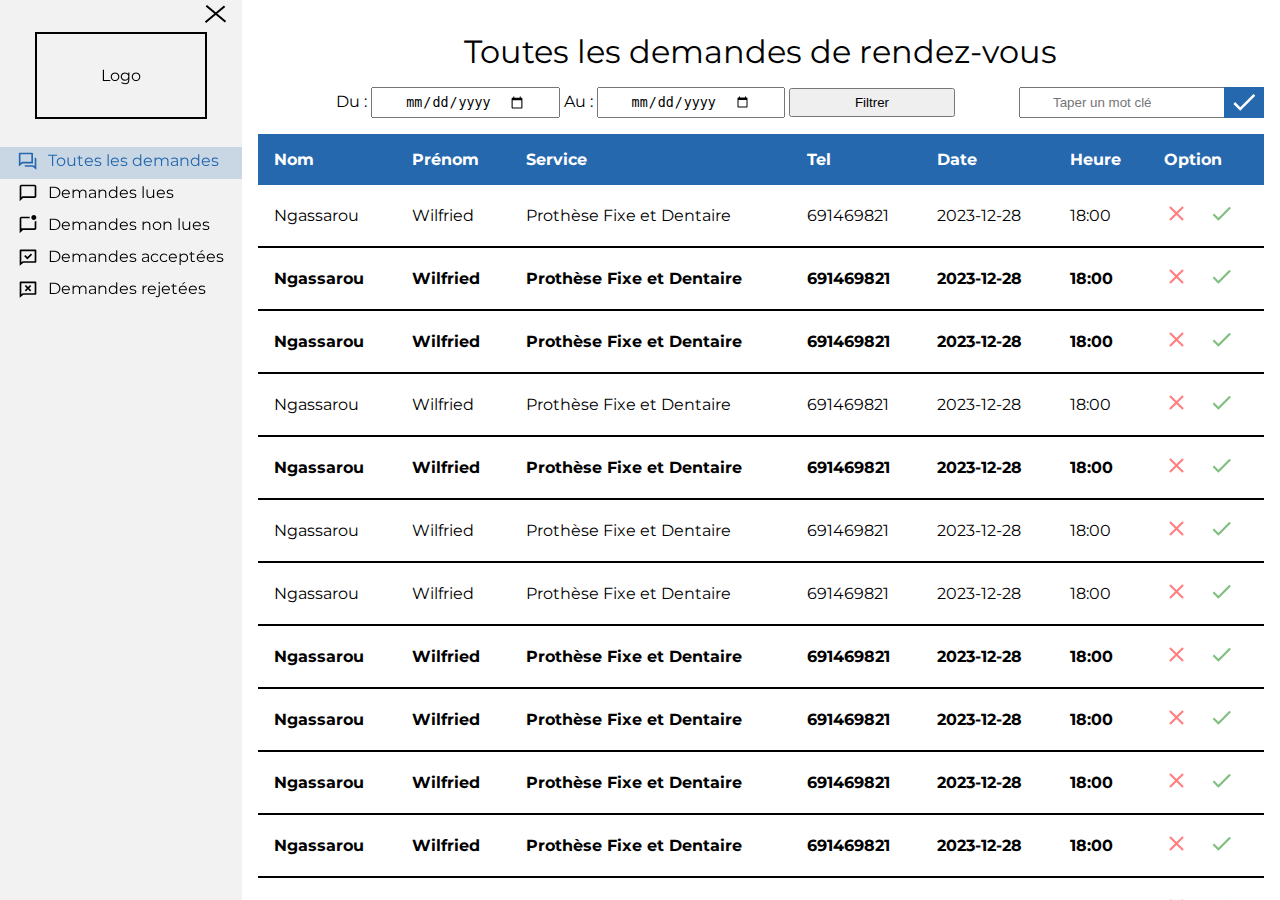
<file: index.html>
<!DOCTYPE html>
<html lang="fr">
<head>
  <meta charset="UTF-8">
  <meta name="viewport" content="width=device-width, initial-scale=1.0">
  <link rel="stylesheet" href="style.css">
  <link rel="preconnect" href="https://fonts.googleapis.com">
  <link rel="preconnect" href="https://fonts.gstatic.com" crossorigin>
  <link href="https://fonts.googleapis.com/css2?family=Montserrat:wght@300;400&family=Oswald:wght@300;400&display=swap" rel="stylesheet">
  <script src="main.js" defer></script>
  <title>Dashboard</title>
</head>
<body>
  <header class="header">
    <div class="logo-container">
      Logo
    </div>
    <nav>
      <ul>
        <li class="navlink-active">
          <span class="header-svg">
            <svg xmlns="http://www.w3.org/2000/svg" viewBox="0 0 24 24"><path d="M5.45455 15L1 18.5V3C1 2.44772 1.44772 2 2 2H17C17.5523 2 18 2.44772 18 3V15H5.45455ZM4.76282 13H16V4H3V14.3851L4.76282 13ZM8 17H18.2372L20 18.3851V8H21C21.5523 8 22 8.44772 22 9V22.5L17.5455 19H9C8.44772 19 8 18.5523 8 18V17Z" fill="currentColor"></path></svg>
          </span>
          <span class="header-text">
            <span>
            Toutes les demandes
          </span>
          </span>
        </li>
        <li>
          <span class="header-svg">
            <svg xmlns="http://www.w3.org/2000/svg" viewBox="0 0 24 24"><path d="M20 2H4C2.9 2 2 2.9 2 4V22L6 18H20C21.1 18 22 17.1 22 16V4C22 2.9 21.1 2 20 2M20 16H5.2L4 17.2V4H20V16Z" /></svg>
          </span>
          <span class="header-text">
            <span>
            Demandes lues
          </span>
          </span>
        </li>
        <li>
          <span class="header-svg">
            <svg xmlns="http://www.w3.org/2000/svg" viewBox="0 0 24 24"><path d="M22 7V16C22 17.1 21.1 18 20 18H6L2 22V4C2 2.9 2.9 2 4 2H14.1C14 2.3 14 2.7 14 3S14 3.7 14.1 4H4V16H20V7.9C20.7 7.8 21.4 7.4 22 7M16 3C16 4.7 17.3 6 19 6S22 4.7 22 3 20.7 0 19 0 16 1.3 16 3Z" /></svg>
          </span>
          <span class="header-text">
            <span>
            Demandes non lues
          </span>
          </span>
        </li>
        <li>
          <span class="header-svg">
            <svg xmlns="http://www.w3.org/2000/svg" viewBox="0 0 24 24"><path d="M6.45455 19L2 22.5V4C2 3.44772 2.44772 3 3 3H21C21.5523 3 22 3.44772 22 4V18C22 18.5523 21.5523 19 21 19H6.45455ZM5.76282 17H20V5H4V18.3851L5.76282 17ZM11.2929 12.1213L15.5355 7.87868L16.9497 9.29289L11.2929 14.9497L7.40381 11.0607L8.81802 9.64645L11.2929 12.1213Z" fill="currentColor"></path></svg>
          </span>
          <span class="header-text">
            <span>
            Demandes acceptées
          </span>
          </span>
        </li>
        <li>
          <span class="header-svg">
            <svg xmlns="http://www.w3.org/2000/svg" viewBox="0 0 24 24"><path d="M6.45455 19L2 22.5V4C2 3.44772 2.44772 3 3 3H21C21.5523 3 22 3.44772 22 4V18C22 18.5523 21.5523 19 21 19H6.45455ZM4 18.3851L5.76282 17H20V5H4V18.3851ZM13.4142 11L15.8891 13.4749L14.4749 14.8891L12 12.4142L9.52513 14.8891L8.11091 13.4749L10.5858 11L8.11091 8.52513L9.52513 7.11091L12 9.58579L14.4749 7.11091L15.8891 8.52513L13.4142 11Z" fill="currentColor"></path></svg>
          </span>
          <span class="header-text">
            <span>
            Demandes rejetées
          </span>
          </span>
        </li>
      </ul>
    </nav>
    <div class="burger-menu">
      <div></div>
      <div></div>
      <div></div>
    </div>
  </header>
  <main class="main">
    <section>
      <h1>Toutes les demandes de rendez-vous</h1>
      <div class="filter">
        <div>
          Du : 
          <input type="date" name="" id="">
          Au : 
          <input type="date" name="" id="">

          <button>Filtrer</button>
        </div>
        <div class="search-input">
          <input type="text" placeholder="Taper un mot clé" name="" id="">
          <span>
            <svg xmlns="http://www.w3.org/2000/svg" viewBox="0 0 24 24"><path d="M21,7L9,19L3.5,13.5L4.91,12.09L9,16.17L19.59,5.59L21,7Z" /></svg>
          </span>
        </div>
      </div>
      <table>
        <thead>
          <tr>
            <th>Nom</th>
            <th>Prénom</th>
            <th>Service</th>
            <th>Tel</th>
            <th>Date</th>
            <th>Heure</th>
            <th>Option</th>
          </tr>
        </thead>
        <tbody>
          <tr >
            <td>Ngassarou</td>
            <td>Wilfried</td>
            <td>Prothèse Fixe et Dentaire</td>
            <td>691469821</td>
            <td>2023-12-28</td>
            <td>18:00</td>
            <td class="table-option-container">
              <div>
                <span class="svg-close">
                  <svg xmlns="http://www.w3.org/2000/svg" viewBox="0 0 24 24"><path d="M19,6.41L17.59,5L12,10.59L6.41,5L5,6.41L10.59,12L5,17.59L6.41,19L12,13.41L17.59,19L19,17.59L13.41,12L19,6.41Z" /></svg>
                </span>
                <span class="svg-check">
                  <svg xmlns="http://www.w3.org/2000/svg" viewBox="0 0 24 24"><path d="M21,7L9,19L3.5,13.5L4.91,12.09L9,16.17L19.59,5.59L21,7Z" /></svg>
                </span>
              </div>
            </td>
          </tr>
          <tr class="bold">
            <td>Ngassarou</td>
            <td>Wilfried</td>
            <td>Prothèse Fixe et Dentaire</td>
            <td>691469821</td>
            <td>2023-12-28</td>
            <td>18:00</td>
            <td class="table-option-container">
              <div>
                <span class="svg-close">
                  <svg xmlns="http://www.w3.org/2000/svg" viewBox="0 0 24 24"><path d="M19,6.41L17.59,5L12,10.59L6.41,5L5,6.41L10.59,12L5,17.59L6.41,19L12,13.41L17.59,19L19,17.59L13.41,12L19,6.41Z" /></svg>
                </span>
                <span class="svg-check">
                  <svg xmlns="http://www.w3.org/2000/svg" viewBox="0 0 24 24"><path d="M21,7L9,19L3.5,13.5L4.91,12.09L9,16.17L19.59,5.59L21,7Z" /></svg>
                </span>
              </div>
            </td>
          </tr>
          <tr class="bold">
            <td>Ngassarou</td>
            <td>Wilfried</td>
            <td>Prothèse Fixe et Dentaire</td>
            <td>691469821</td>
            <td>2023-12-28</td>
            <td>18:00</td>
            <td class="table-option-container">
              <div>
                <span class="svg-close">
                  <svg xmlns="http://www.w3.org/2000/svg" viewBox="0 0 24 24"><path d="M19,6.41L17.59,5L12,10.59L6.41,5L5,6.41L10.59,12L5,17.59L6.41,19L12,13.41L17.59,19L19,17.59L13.41,12L19,6.41Z" /></svg>
                </span>
                <span class="svg-check">
                  <svg xmlns="http://www.w3.org/2000/svg" viewBox="0 0 24 24"><path d="M21,7L9,19L3.5,13.5L4.91,12.09L9,16.17L19.59,5.59L21,7Z" /></svg>
                </span>
              </div>
            </td>
          </tr>
          <tr >
            <td>Ngassarou</td>
            <td>Wilfried</td>
            <td>Prothèse Fixe et Dentaire</td>
            <td>691469821</td>
            <td>2023-12-28</td>
            <td>18:00</td>
            <td class="table-option-container">
              <div>
                <span class="svg-close">
                  <svg xmlns="http://www.w3.org/2000/svg" viewBox="0 0 24 24"><path d="M19,6.41L17.59,5L12,10.59L6.41,5L5,6.41L10.59,12L5,17.59L6.41,19L12,13.41L17.59,19L19,17.59L13.41,12L19,6.41Z" /></svg>
                </span>
                <span class="svg-check">
                  <svg xmlns="http://www.w3.org/2000/svg" viewBox="0 0 24 24"><path d="M21,7L9,19L3.5,13.5L4.91,12.09L9,16.17L19.59,5.59L21,7Z" /></svg>
                </span>
              </div>
            </td>
          </tr>
          <tr class="bold">
            <td>Ngassarou</td>
            <td>Wilfried</td>
            <td>Prothèse Fixe et Dentaire</td>
            <td>691469821</td>
            <td>2023-12-28</td>
            <td>18:00</td>
            <td class="table-option-container">
              <div>
                <span class="svg-close">
                  <svg xmlns="http://www.w3.org/2000/svg" viewBox="0 0 24 24"><path d="M19,6.41L17.59,5L12,10.59L6.41,5L5,6.41L10.59,12L5,17.59L6.41,19L12,13.41L17.59,19L19,17.59L13.41,12L19,6.41Z" /></svg>
                </span>
                <span class="svg-check">
                  <svg xmlns="http://www.w3.org/2000/svg" viewBox="0 0 24 24"><path d="M21,7L9,19L3.5,13.5L4.91,12.09L9,16.17L19.59,5.59L21,7Z" /></svg>
                </span>
              </div>
            </td>
          </tr>
          <tr >
            <td>Ngassarou</td>
            <td>Wilfried</td>
            <td>Prothèse Fixe et Dentaire</td>
            <td>691469821</td>
            <td>2023-12-28</td>
            <td>18:00</td>
            <td class="table-option-container">
              <div>
                <span class="svg-close">
                  <svg xmlns="http://www.w3.org/2000/svg" viewBox="0 0 24 24"><path d="M19,6.41L17.59,5L12,10.59L6.41,5L5,6.41L10.59,12L5,17.59L6.41,19L12,13.41L17.59,19L19,17.59L13.41,12L19,6.41Z" /></svg>
                </span>
                <span class="svg-check">
                  <svg xmlns="http://www.w3.org/2000/svg" viewBox="0 0 24 24"><path d="M21,7L9,19L3.5,13.5L4.91,12.09L9,16.17L19.59,5.59L21,7Z" /></svg>
                </span>
              </div>
            </td>
          </tr>
          <tr >
            <td>Ngassarou</td>
            <td>Wilfried</td>
            <td>Prothèse Fixe et Dentaire</td>
            <td>691469821</td>
            <td>2023-12-28</td>
            <td>18:00</td>
            <td class="table-option-container">
              <div>
                <span class="svg-close">
                  <svg xmlns="http://www.w3.org/2000/svg" viewBox="0 0 24 24"><path d="M19,6.41L17.59,5L12,10.59L6.41,5L5,6.41L10.59,12L5,17.59L6.41,19L12,13.41L17.59,19L19,17.59L13.41,12L19,6.41Z" /></svg>
                </span>
                <span class="svg-check">
                  <svg xmlns="http://www.w3.org/2000/svg" viewBox="0 0 24 24"><path d="M21,7L9,19L3.5,13.5L4.91,12.09L9,16.17L19.59,5.59L21,7Z" /></svg>
                </span>
              </div>
            </td>
          </tr>
          <tr class="bold">
            <td>Ngassarou</td>
            <td>Wilfried</td>
            <td>Prothèse Fixe et Dentaire</td>
            <td>691469821</td>
            <td>2023-12-28</td>
            <td>18:00</td>
            <td class="table-option-container">
              <div>
                <span class="svg-close">
                  <svg xmlns="http://www.w3.org/2000/svg" viewBox="0 0 24 24"><path d="M19,6.41L17.59,5L12,10.59L6.41,5L5,6.41L10.59,12L5,17.59L6.41,19L12,13.41L17.59,19L19,17.59L13.41,12L19,6.41Z" /></svg>
                </span>
                <span class="svg-check">
                  <svg xmlns="http://www.w3.org/2000/svg" viewBox="0 0 24 24"><path d="M21,7L9,19L3.5,13.5L4.91,12.09L9,16.17L19.59,5.59L21,7Z" /></svg>
                </span>
              </div>
            </td>
          </tr>
          <tr class="bold">
            <td>Ngassarou</td>
            <td>Wilfried</td>
            <td>Prothèse Fixe et Dentaire</td>
            <td>691469821</td>
            <td>2023-12-28</td>
            <td>18:00</td>
            <td class="table-option-container">
              <div>
                <span class="svg-close">
                  <svg xmlns="http://www.w3.org/2000/svg" viewBox="0 0 24 24"><path d="M19,6.41L17.59,5L12,10.59L6.41,5L5,6.41L10.59,12L5,17.59L6.41,19L12,13.41L17.59,19L19,17.59L13.41,12L19,6.41Z" /></svg>
                </span>
                <span class="svg-check">
                  <svg xmlns="http://www.w3.org/2000/svg" viewBox="0 0 24 24"><path d="M21,7L9,19L3.5,13.5L4.91,12.09L9,16.17L19.59,5.59L21,7Z" /></svg>
                </span>
              </div>
            </td>
          </tr>
          <tr class="bold">
            <td>Ngassarou</td>
            <td>Wilfried</td>
            <td>Prothèse Fixe et Dentaire</td>
            <td>691469821</td>
            <td>2023-12-28</td>
            <td>18:00</td>
            <td class="table-option-container">
              <div>
                <span class="svg-close">
                  <svg xmlns="http://www.w3.org/2000/svg" viewBox="0 0 24 24"><path d="M19,6.41L17.59,5L12,10.59L6.41,5L5,6.41L10.59,12L5,17.59L6.41,19L12,13.41L17.59,19L19,17.59L13.41,12L19,6.41Z" /></svg>
                </span>
                <span class="svg-check">
                  <svg xmlns="http://www.w3.org/2000/svg" viewBox="0 0 24 24"><path d="M21,7L9,19L3.5,13.5L4.91,12.09L9,16.17L19.59,5.59L21,7Z" /></svg>
                </span>
              </div>
            </td>
          </tr>
          <tr class="bold">
            <td>Ngassarou</td>
            <td>Wilfried</td>
            <td>Prothèse Fixe et Dentaire</td>
            <td>691469821</td>
            <td>2023-12-28</td>
            <td>18:00</td>
            <td class="table-option-container">
              <div>
                <span class="svg-close">
                  <svg xmlns="http://www.w3.org/2000/svg" viewBox="0 0 24 24"><path d="M19,6.41L17.59,5L12,10.59L6.41,5L5,6.41L10.59,12L5,17.59L6.41,19L12,13.41L17.59,19L19,17.59L13.41,12L19,6.41Z" /></svg>
                </span>
                <span class="svg-check">
                  <svg xmlns="http://www.w3.org/2000/svg" viewBox="0 0 24 24"><path d="M21,7L9,19L3.5,13.5L4.91,12.09L9,16.17L19.59,5.59L21,7Z" /></svg>
                </span>
              </div>
            </td>
          </tr>
          <tr >
            <td>Ngassarou</td>
            <td>Wilfried</td>
            <td>Prothèse Fixe et Dentaire</td>
            <td>691469821</td>
            <td>2023-12-28</td>
            <td>18:00</td>
            <td class="table-option-container">
              <div>
                <span class="svg-close">
                  <svg xmlns="http://www.w3.org/2000/svg" viewBox="0 0 24 24"><path d="M19,6.41L17.59,5L12,10.59L6.41,5L5,6.41L10.59,12L5,17.59L6.41,19L12,13.41L17.59,19L19,17.59L13.41,12L19,6.41Z" /></svg>
                </span>
                <span class="svg-check">
                  <svg xmlns="http://www.w3.org/2000/svg" viewBox="0 0 24 24"><path d="M21,7L9,19L3.5,13.5L4.91,12.09L9,16.17L19.59,5.59L21,7Z" /></svg>
                </span>
              </div>
            </td>
          </tr>
          <tr >
            <td>Ngassarou</td>
            <td>Wilfried</td>
            <td>Prothèse Fixe et Dentaire</td>
            <td>691469821</td>
            <td>2023-12-28</td>
            <td>18:00</td>
            <td class="table-option-container">
              <div>
                <span class="svg-close">
                  <svg xmlns="http://www.w3.org/2000/svg" viewBox="0 0 24 24"><path d="M19,6.41L17.59,5L12,10.59L6.41,5L5,6.41L10.59,12L5,17.59L6.41,19L12,13.41L17.59,19L19,17.59L13.41,12L19,6.41Z" /></svg>
                </span>
                <span class="svg-check">
                  <svg xmlns="http://www.w3.org/2000/svg" viewBox="0 0 24 24"><path d="M21,7L9,19L3.5,13.5L4.91,12.09L9,16.17L19.59,5.59L21,7Z" /></svg>
                </span>
              </div>
            </td>
          </tr>
          <tr >
            <td>Ngassarou</td>
            <td>Wilfried</td>
            <td>Prothèse Fixe et Dentaire</td>
            <td>691469821</td>
            <td>2023-12-28</td>
            <td>18:00</td>
            <td class="table-option-container">
              <div>
                <span class="svg-close">
                  <svg xmlns="http://www.w3.org/2000/svg" viewBox="0 0 24 24"><path d="M19,6.41L17.59,5L12,10.59L6.41,5L5,6.41L10.59,12L5,17.59L6.41,19L12,13.41L17.59,19L19,17.59L13.41,12L19,6.41Z" /></svg>
                </span>
                <span class="svg-check">
                  <svg xmlns="http://www.w3.org/2000/svg" viewBox="0 0 24 24"><path d="M21,7L9,19L3.5,13.5L4.91,12.09L9,16.17L19.59,5.59L21,7Z" /></svg>
                </span>
              </div>
            </td>
          </tr>
          <tr class="bold">
            <td>Ngassarou</td>
            <td>Wilfried</td>
            <td>Prothèse Fixe et Dentaire</td>
            <td>691469821</td>
            <td>2023-12-28</td>
            <td>18:00</td>
            <td class="table-option-container">
              <div>
                <span class="svg-close">
                  <svg xmlns="http://www.w3.org/2000/svg" viewBox="0 0 24 24"><path d="M19,6.41L17.59,5L12,10.59L6.41,5L5,6.41L10.59,12L5,17.59L6.41,19L12,13.41L17.59,19L19,17.59L13.41,12L19,6.41Z" /></svg>
                </span>
                <span class="svg-check">
                  <svg xmlns="http://www.w3.org/2000/svg" viewBox="0 0 24 24"><path d="M21,7L9,19L3.5,13.5L4.91,12.09L9,16.17L19.59,5.59L21,7Z" /></svg>
                </span>
              </div>
            </td>
          </tr>
          <tr >
            <td>Ngassarou</td>
            <td>Wilfried</td>
            <td>Prothèse Fixe et Dentaire</td>
            <td>691469821</td>
            <td>2023-12-28</td>
            <td>18:00</td>
            <td class="table-option-container">
              <div>
                <span class="svg-close">
                  <svg xmlns="http://www.w3.org/2000/svg" viewBox="0 0 24 24"><path d="M19,6.41L17.59,5L12,10.59L6.41,5L5,6.41L10.59,12L5,17.59L6.41,19L12,13.41L17.59,19L19,17.59L13.41,12L19,6.41Z" /></svg>
                </span>
                <span class="svg-check">
                  <svg xmlns="http://www.w3.org/2000/svg" viewBox="0 0 24 24"><path d="M21,7L9,19L3.5,13.5L4.91,12.09L9,16.17L19.59,5.59L21,7Z" /></svg>
                </span>
              </div>
            </td>
          </tr>
          <tr class="bold">
            <td>Ngassarou</td>
            <td>Wilfried</td>
            <td>Prothèse Fixe et Dentaire</td>
            <td>691469821</td>
            <td>2023-12-28</td>
            <td>18:00</td>
            <td class="table-option-container">
              <div>
                <span class="svg-close">
                  <svg xmlns="http://www.w3.org/2000/svg" viewBox="0 0 24 24"><path d="M19,6.41L17.59,5L12,10.59L6.41,5L5,6.41L10.59,12L5,17.59L6.41,19L12,13.41L17.59,19L19,17.59L13.41,12L19,6.41Z" /></svg>
                </span>
                <span class="svg-check">
                  <svg xmlns="http://www.w3.org/2000/svg" viewBox="0 0 24 24"><path d="M21,7L9,19L3.5,13.5L4.91,12.09L9,16.17L19.59,5.59L21,7Z" /></svg>
                </span>
              </div>
            </td>
          </tr>
          <tr >
            <td>Ngassarou</td>
            <td>Wilfried</td>
            <td>Prothèse Fixe et Dentaire</td>
            <td>691469821</td>
            <td>2023-12-28</td>
            <td>18:00</td>
            <td class="table-option-container">
              <div>
                <span class="svg-close">
                  <svg xmlns="http://www.w3.org/2000/svg" viewBox="0 0 24 24"><path d="M19,6.41L17.59,5L12,10.59L6.41,5L5,6.41L10.59,12L5,17.59L6.41,19L12,13.41L17.59,19L19,17.59L13.41,12L19,6.41Z" /></svg>
                </span>
                <span class="svg-check">
                  <svg xmlns="http://www.w3.org/2000/svg" viewBox="0 0 24 24"><path d="M21,7L9,19L3.5,13.5L4.91,12.09L9,16.17L19.59,5.59L21,7Z" /></svg>
                </span>
              </div>
            </td>
          </tr>
          <tr class="bold">
            <td>Ngassarou</td>
            <td>Wilfried</td>
            <td>Prothèse Fixe et Dentaire</td>
            <td>691469821</td>
            <td>2023-12-28</td>
            <td>18:00</td>
            <td class="table-option-container">
              <div>
                <span class="svg-close">
                  <svg xmlns="http://www.w3.org/2000/svg" viewBox="0 0 24 24"><path d="M19,6.41L17.59,5L12,10.59L6.41,5L5,6.41L10.59,12L5,17.59L6.41,19L12,13.41L17.59,19L19,17.59L13.41,12L19,6.41Z" /></svg>
                </span>
                <span class="svg-check">
                  <svg xmlns="http://www.w3.org/2000/svg" viewBox="0 0 24 24"><path d="M21,7L9,19L3.5,13.5L4.91,12.09L9,16.17L19.59,5.59L21,7Z" /></svg>
                </span>
              </div>
            </td>
          </tr>
          <tr class="bold">
            <td>Ngassarou</td>
            <td>Wilfried</td>
            <td>Prothèse Fixe et Dentaire</td>
            <td>691469821</td>
            <td>2023-12-28</td>
            <td>18:00</td>
            <td class="table-option-container">
              <div>
                <span class="svg-close">
                  <svg xmlns="http://www.w3.org/2000/svg" viewBox="0 0 24 24"><path d="M19,6.41L17.59,5L12,10.59L6.41,5L5,6.41L10.59,12L5,17.59L6.41,19L12,13.41L17.59,19L19,17.59L13.41,12L19,6.41Z" /></svg>
                </span>
                <span class="svg-check">
                  <svg xmlns="http://www.w3.org/2000/svg" viewBox="0 0 24 24"><path d="M21,7L9,19L3.5,13.5L4.91,12.09L9,16.17L19.59,5.59L21,7Z" /></svg>
                </span>
              </div>
            </td>
          </tr>
          <tr >
            <td>Ngassarou</td>
            <td>Wilfried</td>
            <td>Prothèse Fixe et Dentaire</td>
            <td>691469821</td>
            <td>2023-12-28</td>
            <td>18:00</td>
            <td class="table-option-container">
              <div>
                <span class="svg-close">
                  <svg xmlns="http://www.w3.org/2000/svg" viewBox="0 0 24 24"><path d="M19,6.41L17.59,5L12,10.59L6.41,5L5,6.41L10.59,12L5,17.59L6.41,19L12,13.41L17.59,19L19,17.59L13.41,12L19,6.41Z" /></svg>
                </span>
                <span class="svg-check">
                  <svg xmlns="http://www.w3.org/2000/svg" viewBox="0 0 24 24"><path d="M21,7L9,19L3.5,13.5L4.91,12.09L9,16.17L19.59,5.59L21,7Z" /></svg>
                </span>
              </div>
            </td>
          </tr>
          <tr >
            <td>Ngassarou</td>
            <td>Wilfried</td>
            <td>Prothèse Fixe et Dentaire</td>
            <td>691469821</td>
            <td>2023-12-28</td>
            <td>18:00</td>
            <td class="table-option-container">
              <div>
                <span class="svg-close">
                  <svg xmlns="http://www.w3.org/2000/svg" viewBox="0 0 24 24"><path d="M19,6.41L17.59,5L12,10.59L6.41,5L5,6.41L10.59,12L5,17.59L6.41,19L12,13.41L17.59,19L19,17.59L13.41,12L19,6.41Z" /></svg>
                </span>
                <span class="svg-check">
                  <svg xmlns="http://www.w3.org/2000/svg" viewBox="0 0 24 24"><path d="M21,7L9,19L3.5,13.5L4.91,12.09L9,16.17L19.59,5.59L21,7Z" /></svg>
                </span>
              </div>
            </td>
          </tr>
          <tr >
            <td>Ngassarou</td>
            <td>Wilfried</td>
            <td>Prothèse Fixe et Dentaire</td>
            <td>691469821</td>
            <td>2023-12-28</td>
            <td>18:00</td>
            <td class="table-option-container">
              <div>
                <span class="svg-close">
                  <svg xmlns="http://www.w3.org/2000/svg" viewBox="0 0 24 24"><path d="M19,6.41L17.59,5L12,10.59L6.41,5L5,6.41L10.59,12L5,17.59L6.41,19L12,13.41L17.59,19L19,17.59L13.41,12L19,6.41Z" /></svg>
                </span>
                <span class="svg-check">
                  <svg xmlns="http://www.w3.org/2000/svg" viewBox="0 0 24 24"><path d="M21,7L9,19L3.5,13.5L4.91,12.09L9,16.17L19.59,5.59L21,7Z" /></svg>
                </span>
              </div>
            </td>
          </tr>
          <tr >
            <td>Ngassarou</td>
            <td>Wilfried</td>
            <td>Prothèse Fixe et Dentaire</td>
            <td>691469821</td>
            <td>2023-12-28</td>
            <td>18:00</td>
            <td class="table-option-container">
              <div>
                <span class="svg-close">
                  <svg xmlns="http://www.w3.org/2000/svg" viewBox="0 0 24 24"><path d="M19,6.41L17.59,5L12,10.59L6.41,5L5,6.41L10.59,12L5,17.59L6.41,19L12,13.41L17.59,19L19,17.59L13.41,12L19,6.41Z" /></svg>
                </span>
                <span class="svg-check">
                  <svg xmlns="http://www.w3.org/2000/svg" viewBox="0 0 24 24"><path d="M21,7L9,19L3.5,13.5L4.91,12.09L9,16.17L19.59,5.59L21,7Z" /></svg>
                </span>
              </div>
            </td>
          </tr>
          <tr class="bold">
            <td>Ngassarou</td>
            <td>Wilfried</td>
            <td>Prothèse Fixe et Dentaire</td>
            <td>691469821</td>
            <td>2023-12-28</td>
            <td>18:00</td>
            <td class="table-option-container">
              <div>
                <span class="svg-close">
                  <svg xmlns="http://www.w3.org/2000/svg" viewBox="0 0 24 24"><path d="M19,6.41L17.59,5L12,10.59L6.41,5L5,6.41L10.59,12L5,17.59L6.41,19L12,13.41L17.59,19L19,17.59L13.41,12L19,6.41Z" /></svg>
                </span>
                <span class="svg-check">
                  <svg xmlns="http://www.w3.org/2000/svg" viewBox="0 0 24 24"><path d="M21,7L9,19L3.5,13.5L4.91,12.09L9,16.17L19.59,5.59L21,7Z" /></svg>
                </span>
              </div>
            </td>
          </tr>
          <tr >
            <td>Ngassarou</td>
            <td>Wilfried</td>
            <td>Prothèse Fixe et Dentaire</td>
            <td>691469821</td>
            <td>2023-12-28</td>
            <td>18:00</td>
            <td class="table-option-container">
              <div>
                <span class="svg-close">
                  <svg xmlns="http://www.w3.org/2000/svg" viewBox="0 0 24 24"><path d="M19,6.41L17.59,5L12,10.59L6.41,5L5,6.41L10.59,12L5,17.59L6.41,19L12,13.41L17.59,19L19,17.59L13.41,12L19,6.41Z" /></svg>
                </span>
                <span class="svg-check">
                  <svg xmlns="http://www.w3.org/2000/svg" viewBox="0 0 24 24"><path d="M21,7L9,19L3.5,13.5L4.91,12.09L9,16.17L19.59,5.59L21,7Z" /></svg>
                </span>
              </div>
            </td>
          </tr>
          <tr class="bold">
            <td>Ngassarou</td>
            <td>Wilfried</td>
            <td>Prothèse Fixe et Dentaire</td>
            <td>691469821</td>
            <td>2023-12-28</td>
            <td>18:00</td>
            <td class="table-option-container">
              <div>
                <span class="svg-close">
                  <svg xmlns="http://www.w3.org/2000/svg" viewBox="0 0 24 24"><path d="M19,6.41L17.59,5L12,10.59L6.41,5L5,6.41L10.59,12L5,17.59L6.41,19L12,13.41L17.59,19L19,17.59L13.41,12L19,6.41Z" /></svg>
                </span>
                <span class="svg-check">
                  <svg xmlns="http://www.w3.org/2000/svg" viewBox="0 0 24 24"><path d="M21,7L9,19L3.5,13.5L4.91,12.09L9,16.17L19.59,5.59L21,7Z" /></svg>
                </span>
              </div>
            </td>
          </tr>
          <tr class="bold">
            <td>Ngassarou</td>
            <td>Wilfried</td>
            <td>Prothèse Fixe et Dentaire</td>
            <td>691469821</td>
            <td>2023-12-28</td>
            <td>18:00</td>
            <td class="table-option-container">
              <div>
                <span class="svg-close">
                  <svg xmlns="http://www.w3.org/2000/svg" viewBox="0 0 24 24"><path d="M19,6.41L17.59,5L12,10.59L6.41,5L5,6.41L10.59,12L5,17.59L6.41,19L12,13.41L17.59,19L19,17.59L13.41,12L19,6.41Z" /></svg>
                </span>
                <span class="svg-check">
                  <svg xmlns="http://www.w3.org/2000/svg" viewBox="0 0 24 24"><path d="M21,7L9,19L3.5,13.5L4.91,12.09L9,16.17L19.59,5.59L21,7Z" /></svg>
                </span>
              </div>
            </td>
          </tr>
          <tr >
            <td>Ngassarou</td>
            <td>Wilfried</td>
            <td>Prothèse Fixe et Dentaire</td>
            <td>691469821</td>
            <td>2023-12-28</td>
            <td>18:00</td>
            <td class="table-option-container">
              <div>
                <span class="svg-close">
                  <svg xmlns="http://www.w3.org/2000/svg" viewBox="0 0 24 24"><path d="M19,6.41L17.59,5L12,10.59L6.41,5L5,6.41L10.59,12L5,17.59L6.41,19L12,13.41L17.59,19L19,17.59L13.41,12L19,6.41Z" /></svg>
                </span>
                <span class="svg-check">
                  <svg xmlns="http://www.w3.org/2000/svg" viewBox="0 0 24 24"><path d="M21,7L9,19L3.5,13.5L4.91,12.09L9,16.17L19.59,5.59L21,7Z" /></svg>
                </span>
              </div>
            </td>
          </tr>
        </tbody>
      </table>
    </section>
  </main>
</body>
</html>
</file>
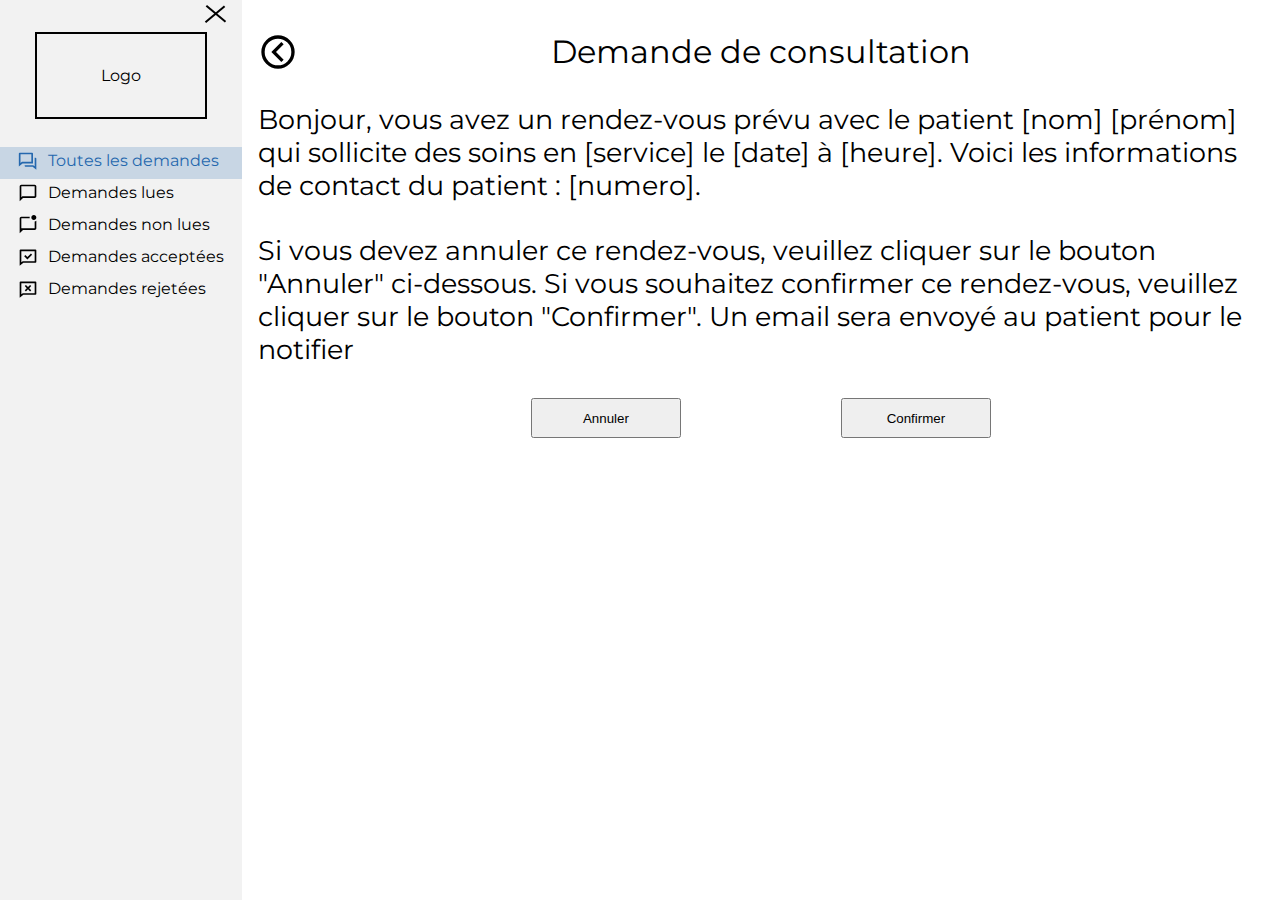
<file: appointment.html>
<!DOCTYPE html>
<html lang="fr">
<head>
  <meta charset="UTF-8">
  <meta name="viewport" content="width=device-width, initial-scale=1.0">
  <link rel="stylesheet" href="style.css">
  <link rel="preconnect" href="https://fonts.googleapis.com">
  <link rel="preconnect" href="https://fonts.gstatic.com" crossorigin>
  <link href="https://fonts.googleapis.com/css2?family=Montserrat:wght@300;400&family=Oswald:wght@300;400&display=swap" rel="stylesheet">
  <script src="main.js" defer></script>
  <title>Appointment</title>
</head>
<body>
  <header class="header">
    <div class="logo-container">
      Logo
    </div>
    <nav>
      <ul>
        <li class="navlink-active">
          <span class="header-svg">
            <svg xmlns="http://www.w3.org/2000/svg" viewBox="0 0 24 24"><path d="M5.45455 15L1 18.5V3C1 2.44772 1.44772 2 2 2H17C17.5523 2 18 2.44772 18 3V15H5.45455ZM4.76282 13H16V4H3V14.3851L4.76282 13ZM8 17H18.2372L20 18.3851V8H21C21.5523 8 22 8.44772 22 9V22.5L17.5455 19H9C8.44772 19 8 18.5523 8 18V17Z" fill="currentColor"></path></svg>
          </span>
          <span class="header-text">
            <span>
            Toutes les demandes
          </span>
          </span>
        </li>
        <li>
          <span class="header-svg">
            <svg xmlns="http://www.w3.org/2000/svg" viewBox="0 0 24 24"><path d="M20 2H4C2.9 2 2 2.9 2 4V22L6 18H20C21.1 18 22 17.1 22 16V4C22 2.9 21.1 2 20 2M20 16H5.2L4 17.2V4H20V16Z" /></svg>
          </span>
          <span class="header-text">
            <span>
            Demandes lues
          </span>
          </span>
        </li>
        <li>
          <span class="header-svg">
            <svg xmlns="http://www.w3.org/2000/svg" viewBox="0 0 24 24"><path d="M22 7V16C22 17.1 21.1 18 20 18H6L2 22V4C2 2.9 2.9 2 4 2H14.1C14 2.3 14 2.7 14 3S14 3.7 14.1 4H4V16H20V7.9C20.7 7.8 21.4 7.4 22 7M16 3C16 4.7 17.3 6 19 6S22 4.7 22 3 20.7 0 19 0 16 1.3 16 3Z" /></svg>
          </span>
          <span class="header-text">
            <span>
            Demandes non lues
          </span>
          </span>
        </li>
        <li>
          <span class="header-svg">
            <svg xmlns="http://www.w3.org/2000/svg" viewBox="0 0 24 24"><path d="M6.45455 19L2 22.5V4C2 3.44772 2.44772 3 3 3H21C21.5523 3 22 3.44772 22 4V18C22 18.5523 21.5523 19 21 19H6.45455ZM5.76282 17H20V5H4V18.3851L5.76282 17ZM11.2929 12.1213L15.5355 7.87868L16.9497 9.29289L11.2929 14.9497L7.40381 11.0607L8.81802 9.64645L11.2929 12.1213Z" fill="currentColor"></path></svg>
          </span>
          <span class="header-text">
            <span>
            Demandes acceptées
          </span>
          </span>
        </li>
        <li>
          <span class="header-svg">
            <svg xmlns="http://www.w3.org/2000/svg" viewBox="0 0 24 24"><path d="M6.45455 19L2 22.5V4C2 3.44772 2.44772 3 3 3H21C21.5523 3 22 3.44772 22 4V18C22 18.5523 21.5523 19 21 19H6.45455ZM4 18.3851L5.76282 17H20V5H4V18.3851ZM13.4142 11L15.8891 13.4749L14.4749 14.8891L12 12.4142L9.52513 14.8891L8.11091 13.4749L10.5858 11L8.11091 8.52513L9.52513 7.11091L12 9.58579L14.4749 7.11091L15.8891 8.52513L13.4142 11Z" fill="currentColor"></path></svg>
          </span>
          <span class="header-text">
            <span>
            Demandes rejetées
          </span>
          </span>
        </li>
      </ul>
    </nav>
    <div class="burger-menu">
      <div></div>
      <div></div>
      <div></div>
    </div>
  </header>
  <main class="main">
    <section>
      <article>
        <h1>
          Demande de consultation
          <a href="index.html">
            <svg xmlns="http://www.w3.org/2000/svg" viewBox="0 0 24 24"><path d="M22,12A10,10 0 0,1 12,22A10,10 0 0,1 2,12A10,10 0 0,1 12,2A10,10 0 0,1 22,12M20,12A8,8 0 0,0 12,4A8,8 0 0,0 4,12A8,8 0 0,0 12,20A8,8 0 0,0 20,12M15.4,16.6L10.8,12L15.4,7.4L14,6L8,12L14,18L15.4,16.6Z" /></svg>
          </a>
        </h1>

        <p>
          Bonjour, vous avez un rendez-vous prévu avec le patient [nom] [prénom] qui sollicite des soins en 
          [service] le [date] à [heure]. Voici les informations de contact du patient : [numero].
        </p>
        <p>
          Si vous devez annuler ce rendez-vous, veuillez cliquer sur le bouton "Annuler" ci-dessous. Si vous
          souhaitez confirmer ce rendez-vous, veuillez cliquer sur le bouton "Confirmer". Un email sera envoyé
          au patient pour le notifier
        </p>
        <div class="action-container">
          <button>Annuler</button>
          <button>Confirmer</button>
        </div>
      </article>
    </section>
  </main>
</body>
</html>
</file>
<file: style.css>
* {
  padding: 0;
  margin: 0;
  box-sizing: border-box;
}

svg {
  height: 20px;
  line-height: 0;
  width: 20px;
  fill: inherit;
}

a {
  color: inherit;
  text-decoration: none;
}

body {
  font-family: "Montserrat";
  display: flex;
}

.bold {
  font-weight: bold;
}

.header {
  width: 300px;
  height: 100dvh;
  background-color: rgba(211, 211, 211, 0.3);
  position: sticky;
  top: 0;
  display: flex;
  flex-direction: column;
  align-items: center;
  gap: 2rem;
  overflow: hidden;
  transition: width 0.7s ease;
}
.header ul {
  list-style-type: none;
  display: flex;
  flex-direction: column;
  gap: 0.5rem;
}
.header li {
  cursor: pointer;
  display: flex;
  gap: 10px;
  position: relative;
}
.header li:hover {
  color: #2568AE;
  fill: #2568AE;
}
.header li:hover::after {
  content: "";
  position: absolute;
  left: -20px;
  top: -4px;
  right: -20px;
  bottom: -4px;
  background-color: rgba(37, 104, 174, 0.05);
}
.header li span {
  z-index: 10;
}
.header .navlink-active {
  color: #2568AE;
  fill: #2568AE;
}
.header .navlink-active::after {
  content: "";
  position: absolute;
  left: -20px;
  top: -4px;
  right: -20px;
  bottom: -4px;
  background-color: rgba(37, 104, 174, 0.2) !important;
}
.header .logo-container {
  margin-top: 2rem;
  border: 2px solid black;
  padding: 2rem 4rem;
  transition: visibility 0s ease 0.2s;
}

.header .burger-menu {
  display: flex;
  flex-direction: column;
  gap: 0.2rem;
  position: absolute;
  right: 10px;
  top: 5px;
  cursor: pointer;
}
.header .burger-menu div {
  width: 25px;
  height: 2px;
  line-height: 1;
  transition: transform 0.5s ease;
  background-color: black;
}
.header .burger-menu div:nth-child(1) {
  transform: rotate(40deg);
  transform-origin: top left;
}
.header .burger-menu div:nth-child(2) {
  transform: translateX(150%);
}
.header .burger-menu div:nth-child(3) {
  transform-origin: top right;
  transform: rotate(-40deg) translateY(-12.5px);
}

.header-closed {
  width: 50px;
}
.header-closed .logo-container {
  visibility: hidden;
}
.header-closed .header-text {
  display: none;
}
.header-closed .burger-menu div {
  transform: none !important;
}

.main {
  background-color: white;
  width: 100%;
  height: 100vh;
  overflow-y: scroll;
  padding: 2rem 1rem;
}

.main section h1 {
  font-weight: normal;
  text-align: center;
}
.main section table {
  margin-top: 1rem;
  width: 100%;
  border-collapse: collapse;
}
.main section table tbody tr:hover {
  background-color: rgba(37, 104, 174, 0.2);
  color: #2568AE;
}
.main section table td, .main section table th {
  padding: 1rem 1rem;
  border-bottom: 2px solid black;
  cursor: pointer;
}
.main section table thead {
  background-color: #2568AE;
  color: white;
}
.main section table thead th {
  border: none;
}
.main section table th {
  text-align: left;
}

.main .filter {
  margin: 1rem 0;
  display: flex;
  justify-content: end;
  gap: 4rem;
}
.main .filter .search-input {
  position: relative;
}
.main .filter .search-input input {
  width: 100%;
  height: 100%;
}
.main .filter .search-input span {
  cursor: pointer;
  display: flex;
  align-items: center;
  justify-content: center;
  background-color: #2568AE;
  fill: white;
  top: 0;
  bottom: 0;
  right: 0;
  width: 40px;
  display: inline-block;
  position: absolute;
}
.main .filter .search-input span svg {
  width: 40px;
  height: 30px;
}
.main .filter div input {
  padding: 0.3rem 2rem;
}
.main .filter button {
  padding: 0.3rem 4rem;
}

.table-option-container div {
  display: flex;
  gap: 20px;
  height: 100%;
  align-items: center;
}
.table-option-container div svg {
  width: 25px;
  height: 25px;
  opacity: 0.5;
}
.table-option-container div svg:hover {
  opacity: 1;
}

.main .svg-close {
  fill: red;
}

.main .svg-check {
  fill: green;
}

.main article {
  display: flex;
  flex-direction: column;
  justify-content: center;
  gap: 2rem;
  height: 100%;
}
.main article h1 {
  font-size: 24pt;
  position: relative;
}
.main article h1 a {
  position: absolute;
  left: 0;
}
.main article h1 a svg {
  height: 40px;
  width: 40px;
}
.main article p {
  font-size: 20pt;
}
.main article .action-container {
  display: flex;
  gap: 10rem;
  justify-content: center;
}
.main article .action-container button {
  height: 40px;
  width: 150px;
}

/*# sourceMappingURL=style.css.map */
</file>
